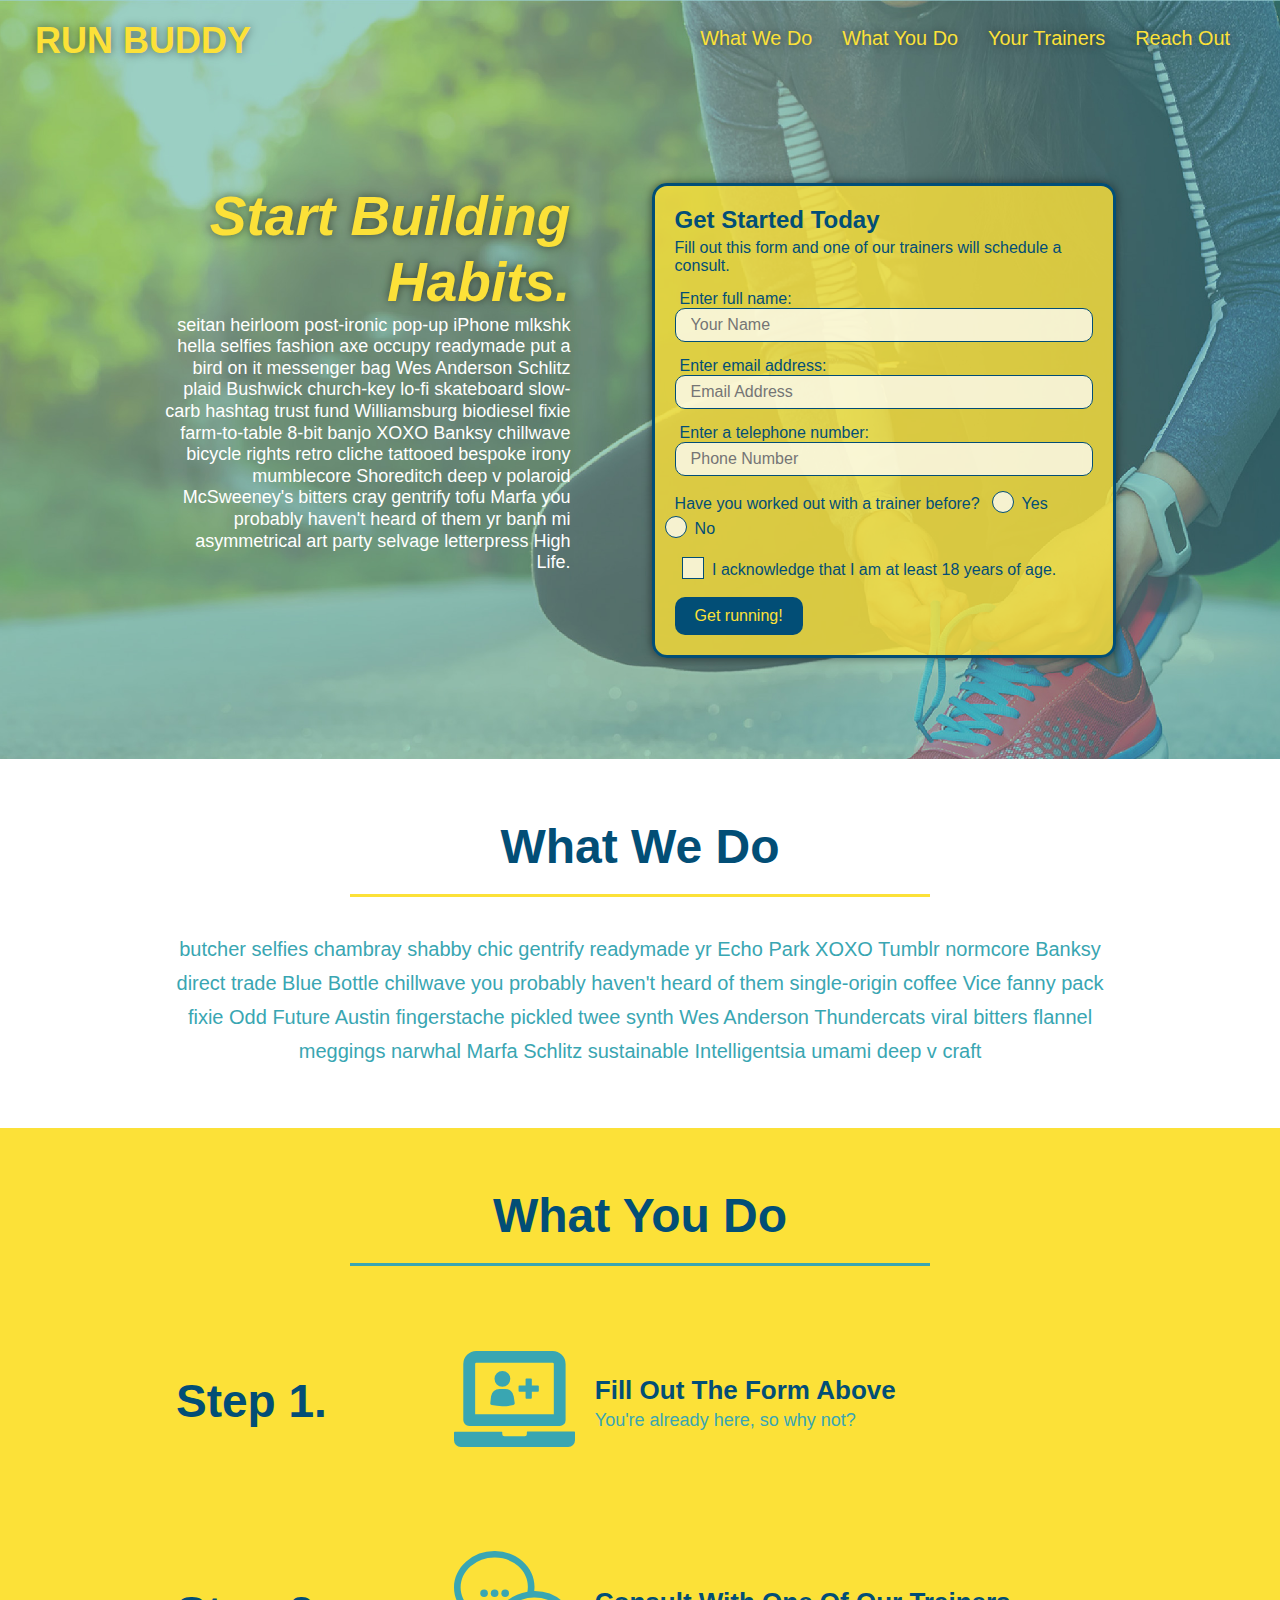
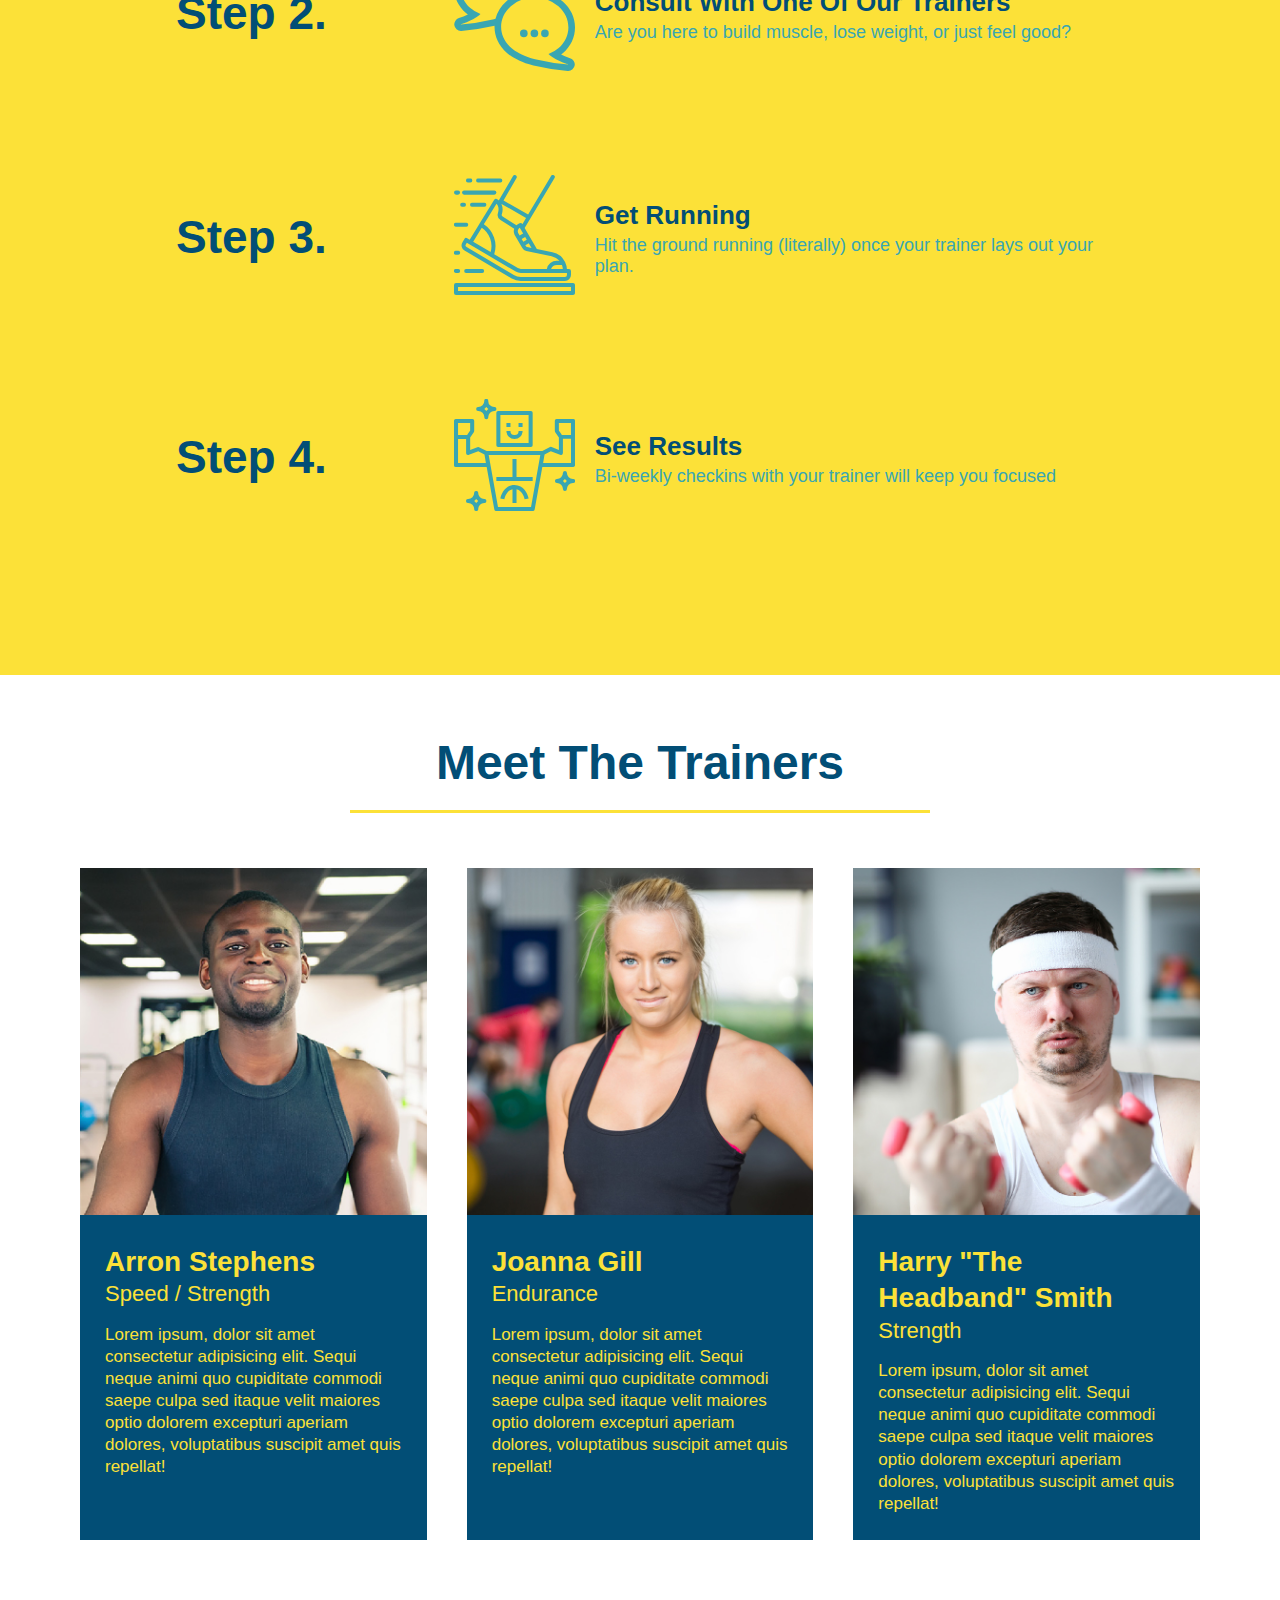
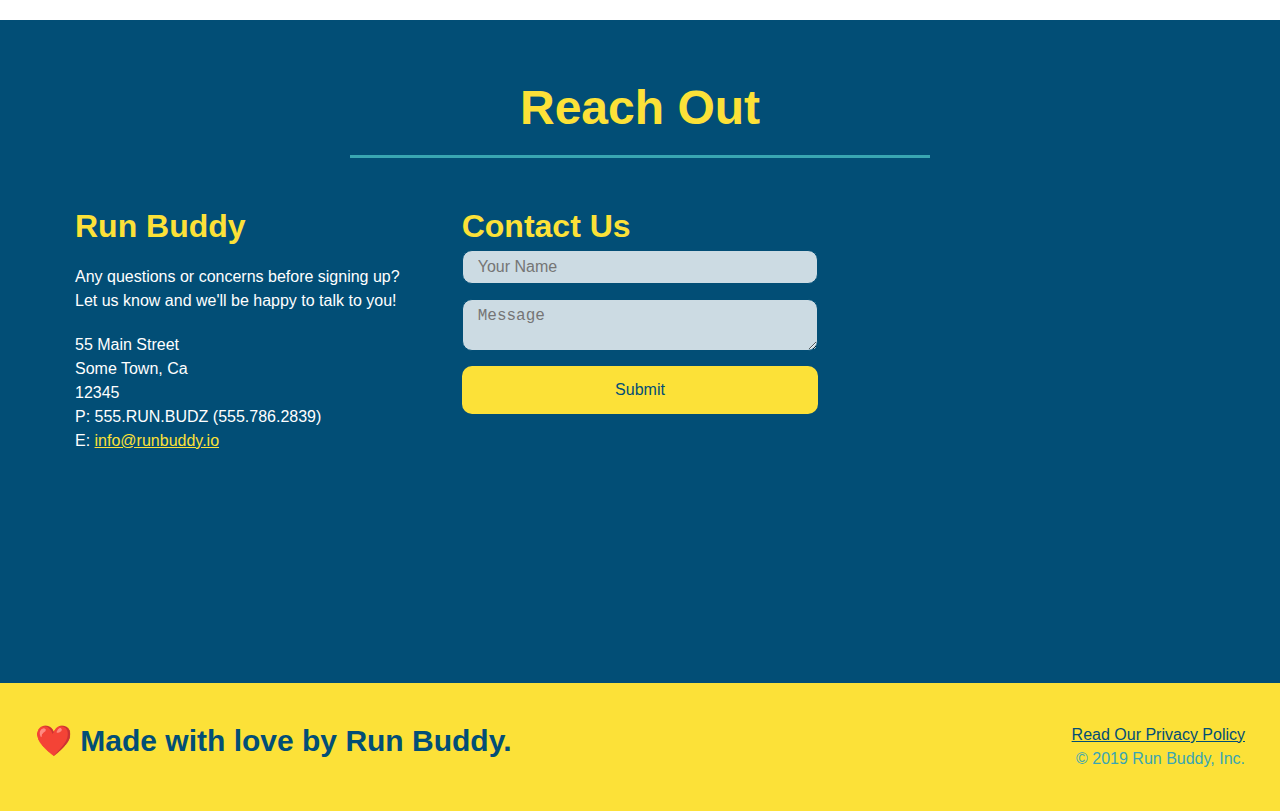
<file: index.html>
<!DOCTYPE html>
<html lang="en">
  <head>
    <meta charset="UTF-8" />
    <link rel="stylesheet" href="./assets/css/style.css">
    <title>Run Buddy</title>
    <meta name="viewport" content="width=device-width, initial-scale=1.0"/>
  </head>
  <body>
    <!-- navigation tags - block level element -->
    <header>
      <h1>
        <a href="/">RUN BUDDY</a>
      </h1>
      <nav>
        <ul>
          <li>
            <a href="#what-we-do">What We Do</a>
          </li>
          <li>
            <a href="#what-you-do">What You Do</a>
          </li>
          <li>
            <a href="#your-trainers">Your Trainers</a>
          </li>
          <li>
            <a href="#reach-out">Reach Out</a>
          </li>
          
        </ul>
      </nav>
    </header>
    <!-- end navigation -->

    <!-- hero/jumbotron -->
    <section class="hero">
      <div class="hero-cta">
        <h2>Start Building Habits.</h2>
        <p>
          seitan heirloom post-ironic pop-up iPhone mlkshk hella selfies fashion axe occupy readymade put a bird on it
          messenger bag Wes Anderson Schlitz plaid Bushwick church-key lo-fi skateboard slow-carb hashtag trust fund
          Williamsburg biodiesel fixie farm-to-table 8-bit banjo XOXO Banksy chillwave bicycle rights retro cliche
          tattooed bespoke irony mumblecore Shoreditch deep v polaroid McSweeney's bitters cray gentrify tofu Marfa you
          probably haven't heard of them yr banh mi asymmetrical art party selvage letterpress High Life.
        </p>
      </div>

      <div class="hero-form">
        <h3>Get Started Today</h3>
        <p>Fill out this form and one of our trainers will schedule a consult.</p>
        <form>
          <label for="name">Enter full name:</label>
          <input type="text" placeholder="Your Name" id="name" name="name" class="form-input" />
          <label for="email">Enter email address:</label>
          <input type="email" placeholder="Email Address" id="email" name="email" class="form-input" />
          <label for="phone">Enter a telephone number:</label>
          <input type="tel" placeholder="Phone Number" name="phone" id="phone" class="form-input" />
          <p>
            Have you worked out with a trainer before? 
            <span class="radio-wrapper">
              <input type="radio" name="trainer-confirm" id="trainer-yes" />
              <label for="trainer-yes">Yes</label>
            </span>
            <span class="radio-wrapper">
              <input type="radio" name="trainer-confirm" id="trainer-no"/>
              <label for="trainer-no">No</label>
          </span>
          </p>
          <p>
            <span class="checkbox-wrapper">
              <input type="checkbox" name="age-confirm" id="checkbox"/>
              <label for="checkbox">
                I acknowledge that I am at least 18 years of age.
              </label>
            </span>
          </p>
          <button type="submit">
            Get running!
          </button>
        </form>
      </div>
    </section>
    <!-- end header -->

    <!-- "what we do" start - <section> -->
    <section id="what-we-do" class="intro">
      <div class="flex-row">
        <h2 class="section-title primary-border">
          What We Do
        </h2>
      </div>
      <div class="flex-row">
        <p>
          butcher selfies chambray shabby chic gentrify readymade yr Echo Park XOXO Tumblr normcore Banksy direct trade  Blue Bottle chillwave you probably haven't heard of them single-origin coffee Vice fanny pack fixie Odd Future Austin fingerstache pickled twee synth Wes Anderson Thundercats viral bitters flannel meggings narwhal Marfa Schlitz sustainable Intelligentsia umami deep v craft
        </p>
      </div>
    </section>
    <!-- end "what we do" -->

    <!-- "what you do" start -->
    <section id="what-you-do" class="steps">
      <div class="flex-row">
        <h2 class="section-title secondary-border">
          What You Do
        </h2> 
      </div>
      <div class="step">
        <h3>Step 1.</h3>
        <div class="step-info">
          <div class="step-img">
            <img src="./assets/images/step-1.svg" alt="" />
          </div>
          <div class="step-text">
            <h4>Fill Out The Form Above</h4>
            <p>You're already here, so why not?</p>
          </div>
        </div>
      </div>
      <div class="step">
        <h3>Step 2.</h3>
        <div class="step-info">
          <div class="step-img">
            <img src="./assets/images/step-2.svg" alt="" />
          </div>
          <div class="step-text">
            <h4>Consult With One Of Our Trainers</h4>
            <p>Are you here to build muscle, lose weight, or just feel good?</p>
          </div>
        </div>
      </div>
      <div class="step">
        <h3>Step 3.</h3>
        <div class="step-info">
          <div class="step-img">
            <img src="./assets/images/step-3.svg" alt="" />
          </div>
          <div class="step-text">
            <h4>Get Running</h4>
            <p>Hit the ground running (literally) once your trainer lays out your plan.</p>
          </div>
        </div>
      </div>
      <div class="step">
        <h3>Step 4.</h3>
        <div class="step-info">
          <div class="step-img">
            <img src="./assets/images/step-4.svg" alt="" />
          </div>
          <div class="step-text">
            <h4>See Results</h4>
            <p>Bi-weekly checkins with your trainer will keep you focused</p>
          </div>
        </div>
      </div>
    </section>
    <!-- "what you do" end -->

    <!-- "meet the trainers" start -->
    <section id="your-trainers">
      <div class="flex-row">
        <h2 class="section-title primary-border">
          Meet The Trainers
        </h2>
      </div>

      <div class="trainers">
        <article class="trainer">
          <img src="./assets/images/trainer-1.jpg" alt="Arron Stephens in his workout clothes, ready to pump iron" />
          <div class="trainer-bio">
            <h3 class="trainer-name">Arron Stephens</h3>
            <h4 class="trainer-role">Speed / Strength</h4>
            <p>Lorem ipsum, dolor sit amet consectetur adipisicing elit. Sequi neque animi quo cupiditate commodi saepe culpa sed itaque velit maiores optio dolorem excepturi aperiam dolores, voluptatibus suscipit amet quis repellat!</p>
          </div>
        </article>

        <article class="trainer">
          <img src="./assets/images/trainer-2.jpg" alt="Joanna Gill cooling off after a work out" />
          <div class="trainer-bio">
            <h3 class="trainer-name">Joanna Gill</h3>
            <h4 class="trainer-role">Endurance</h4>
            <p>Lorem ipsum, dolor sit amet consectetur adipisicing elit. Sequi neque animi quo cupiditate commodi saepe culpa sed itaque velit maiores optio dolorem excepturi aperiam dolores, voluptatibus suscipit amet quis repellat!</p>
            </div>
          </article>

        <article class="trainer">
          <img src="./assets/images/trainer-3.jpg" alt="Harry Smith wearing a headband and lifting comically small pink weights" />
          <div class="trainer-bio">
            <h3 class="trainer-name">Harry "The Headband" Smith</h3>
            <h4 class="trainer-role">Strength</h4>
            <p>Lorem ipsum, dolor sit amet consectetur adipisicing elit. Sequi neque animi quo cupiditate commodi saepe culpa sed itaque velit maiores optio dolorem excepturi aperiam dolores, voluptatibus suscipit amet quis repellat!</p>
          </div>
        </article>
      </div>
    </section>
    <!-- "meet the trainers" end -->

    <!-- "reach out" start -->
    <section id="reach-out" class="contact">
      <div class="flex-row">
        <h2 class="section-title secondary-border">
          Reach Out
        </h2>
      </div>

      <div class="contact-info">
        <div>
          <h3>Run Buddy</h3>
          <p>
            Any questions or concerns before signing up? 
            <br/>
            Let us know and we'll be happy to talk to you!
          </p>

          <address>
            55 Main Street <br/>
            Some Town, Ca <br/>
            12345<br/>
            P: 555.RUN.BUDZ (555.786.2839)<br/>
            E: <a href="mailto:info@runbuddy.io">info@runbuddy.io</a>
          </address>
          
        </div>

        <div class="contact-form">
          <h3>Contact Us</h3>
          <form>
            <!-- <label for="contact-name">Your Name</label> -->
            <input type="text" id="contact-name" placeholder="Your Name" />
        
            <!-- <label for="contact-message">Message</label> -->
            <textarea id="contact-message" placeholder="Message"></textarea>
        
            <button type="submit">Submit</button>
          </form>
        </div>
        
        <iframe
          src="https://www.google.com/maps/embed?pb=!1m14!1m12!1m3!1d12182.30520634488!2d-74.0652613!3d40.2407219!2m3!1f0!2f0!3f0!3m2!1i1024!2i768!4f13.1!5e0!3m2!1sen!2sus!4v1561060983193!5m2!1sen!2sus"
          frameborder="0" style="border:0" allowfullscreen>
        </iframe>
      </div>
    </section>
    <!-- "reach out" end -->

    <!-- footer -->
    <footer>
      <h2>❤️ Made with love by Run Buddy.</h2>
      <div>
        <a href="./privacy-policy.html">Read Our Privacy Policy</a><br/>
        &copy; 2019 Run Buddy, Inc.
      </div>
    </footer>
    <!-- footer end -->
  </body>
</html>
</file>
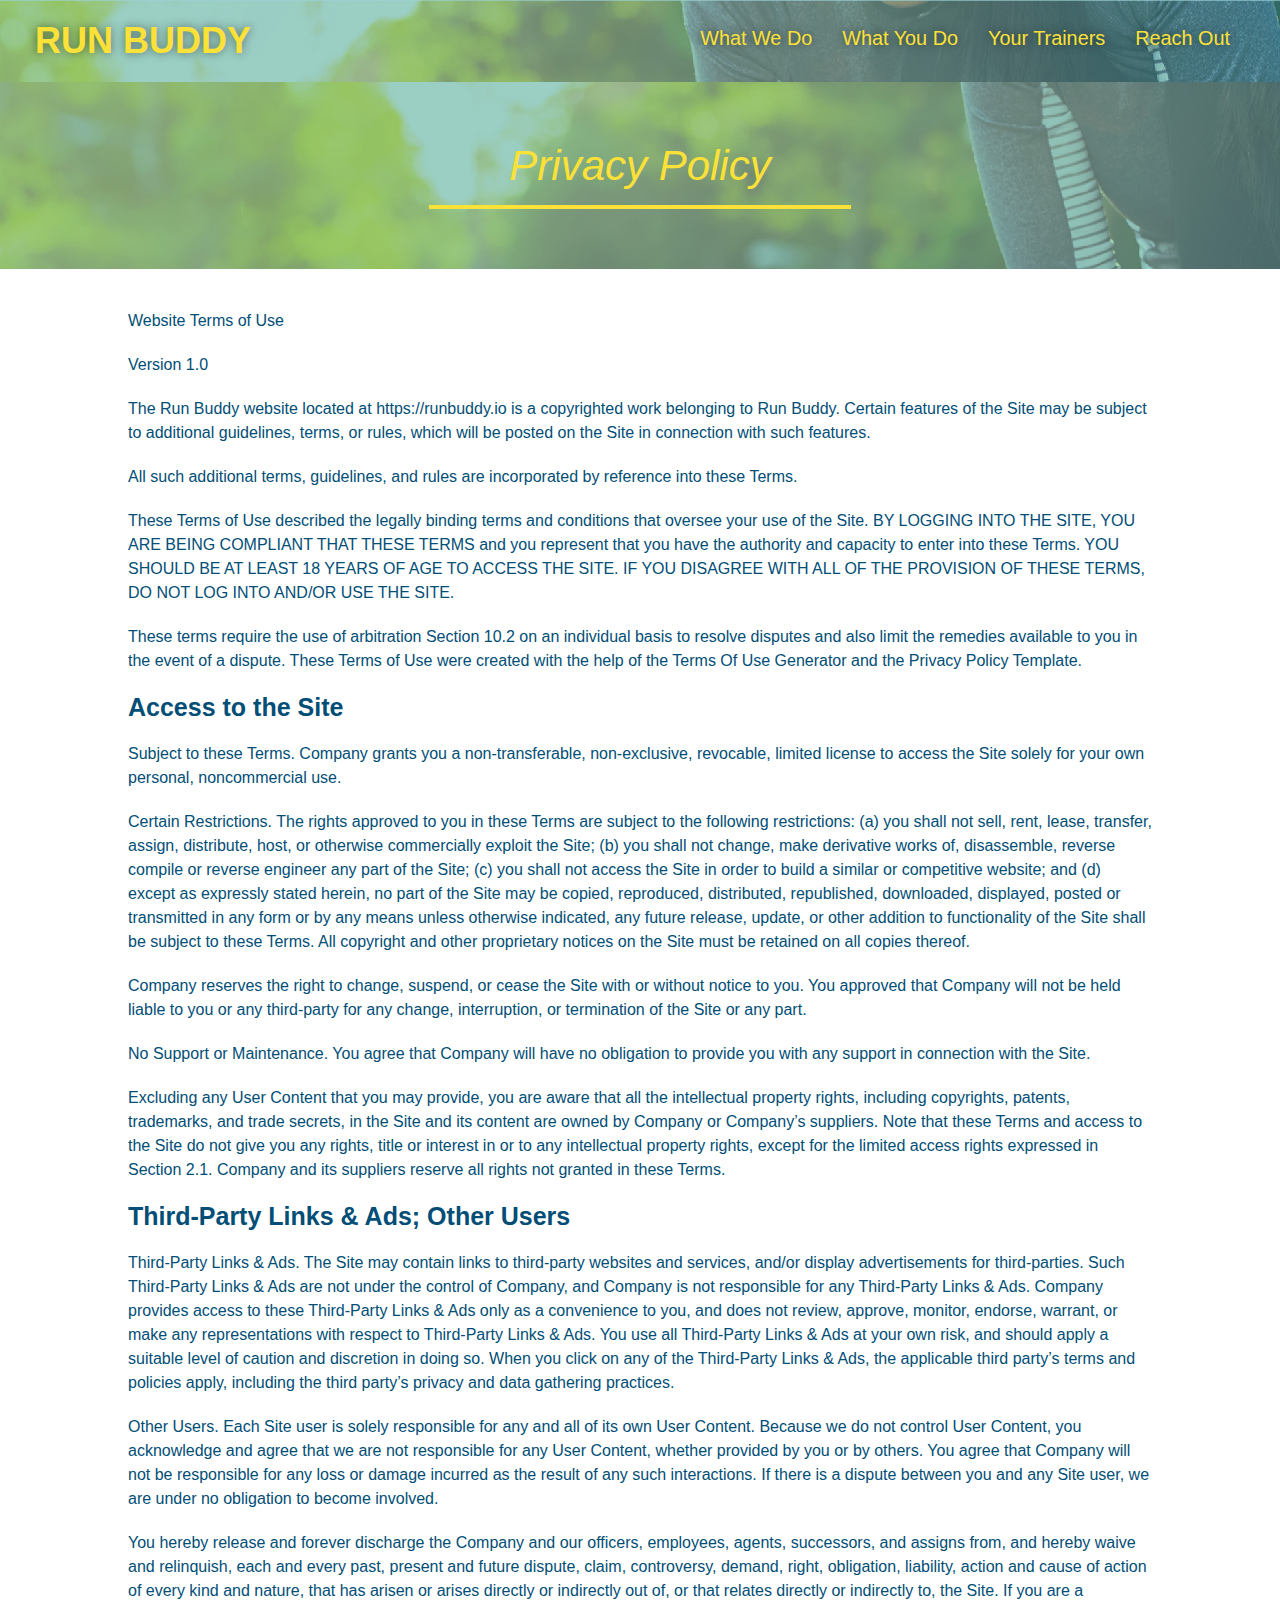
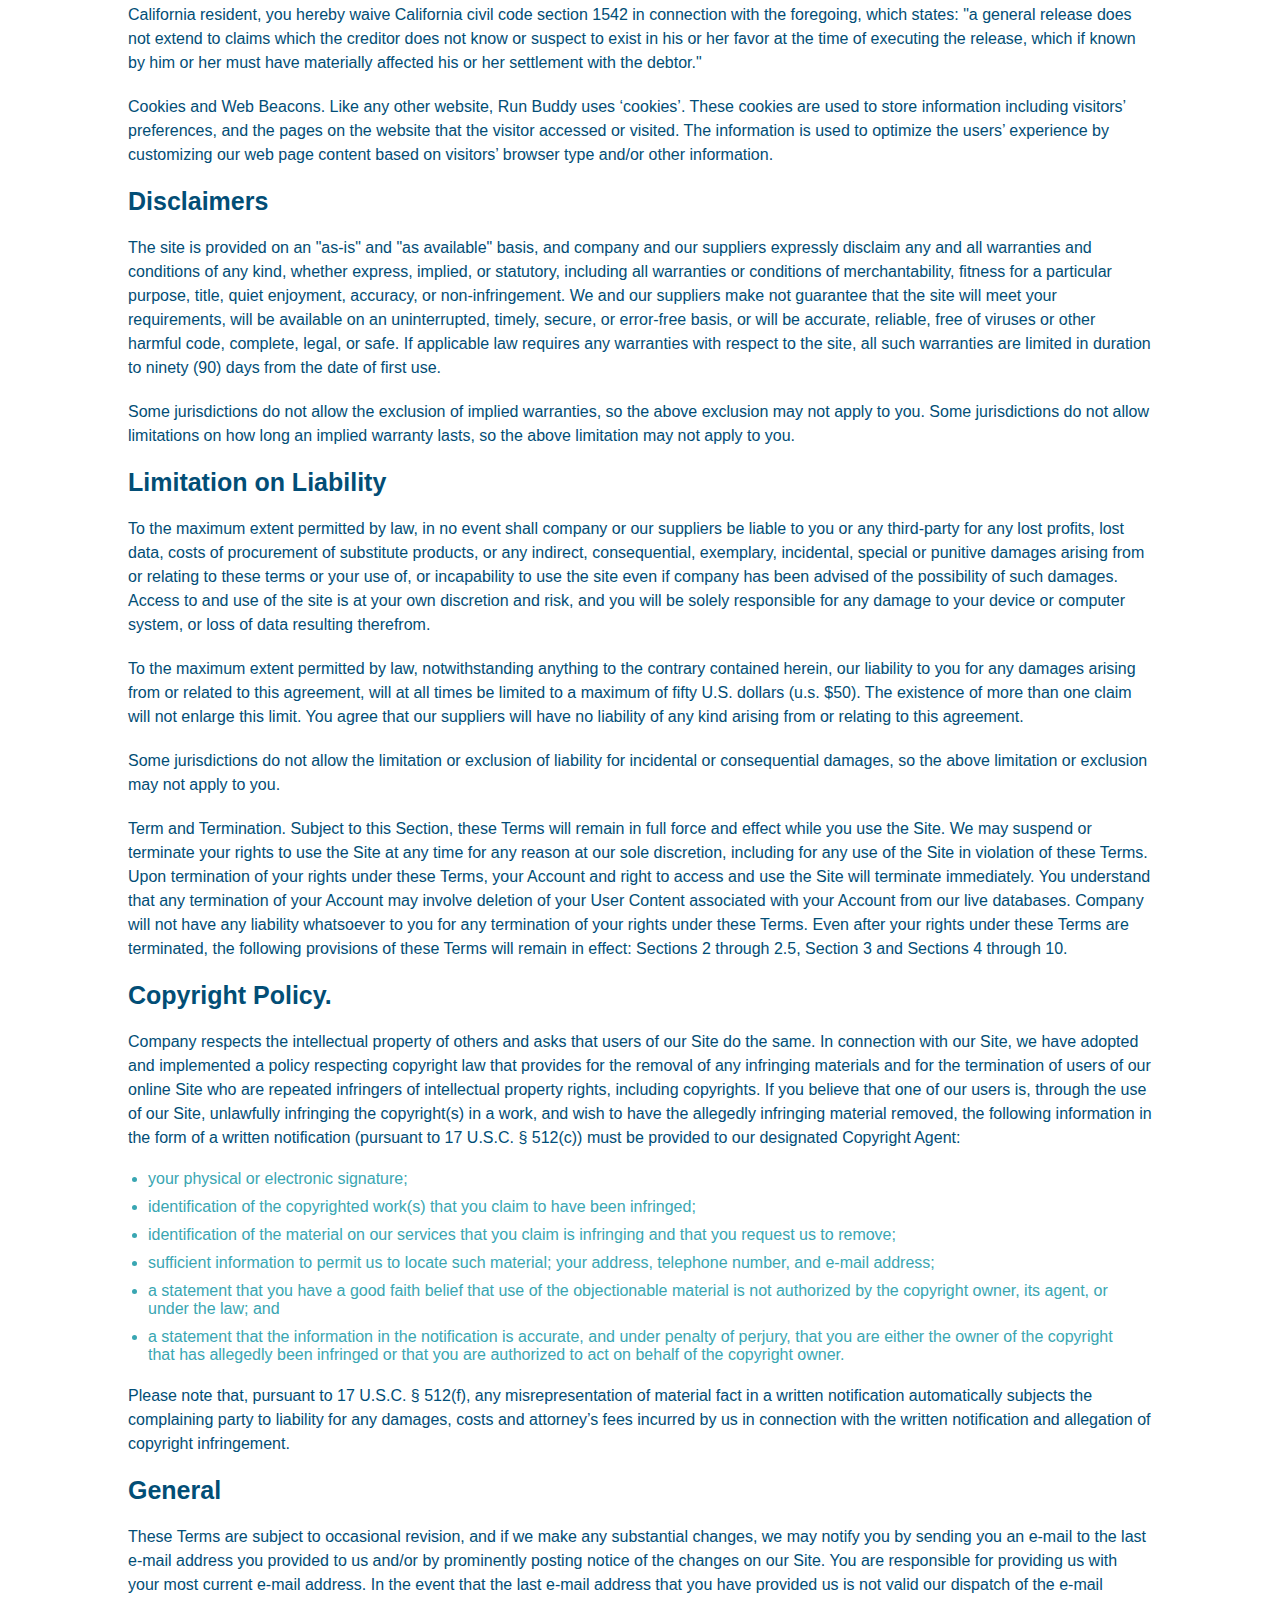
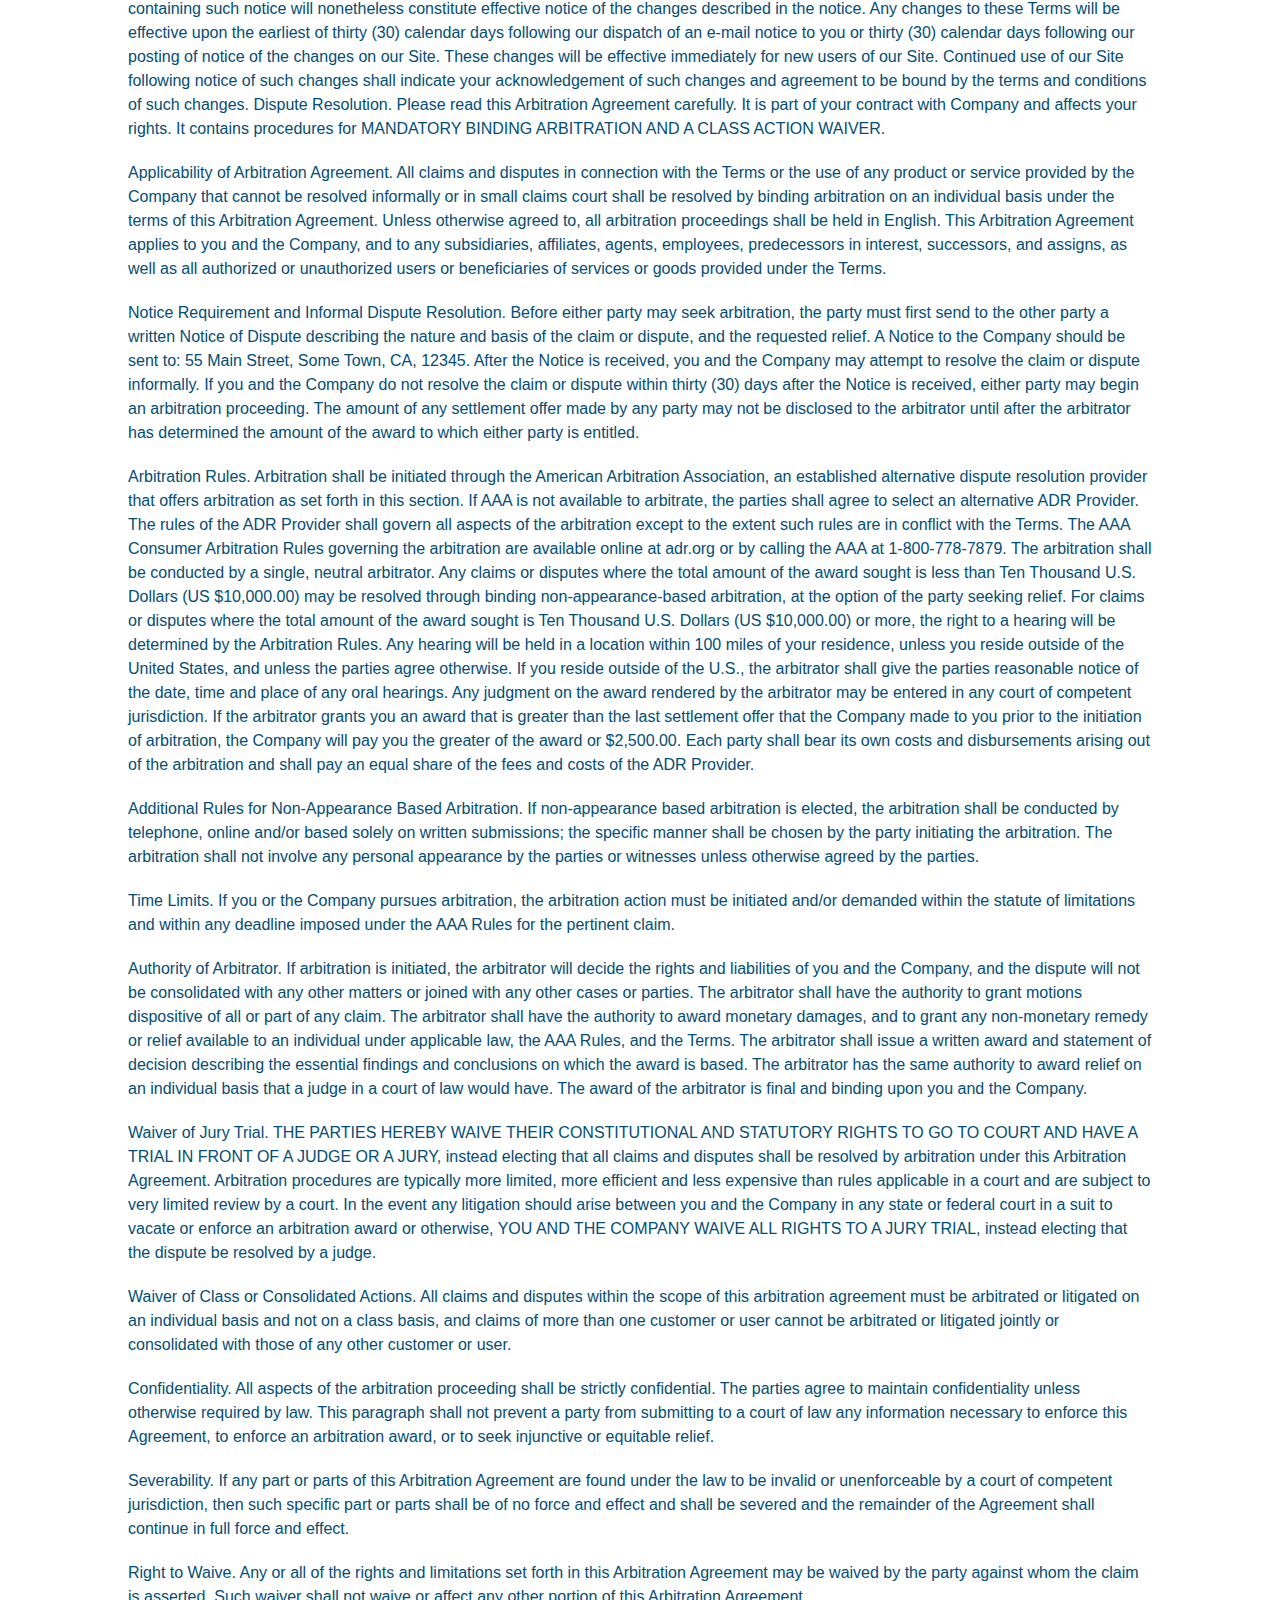
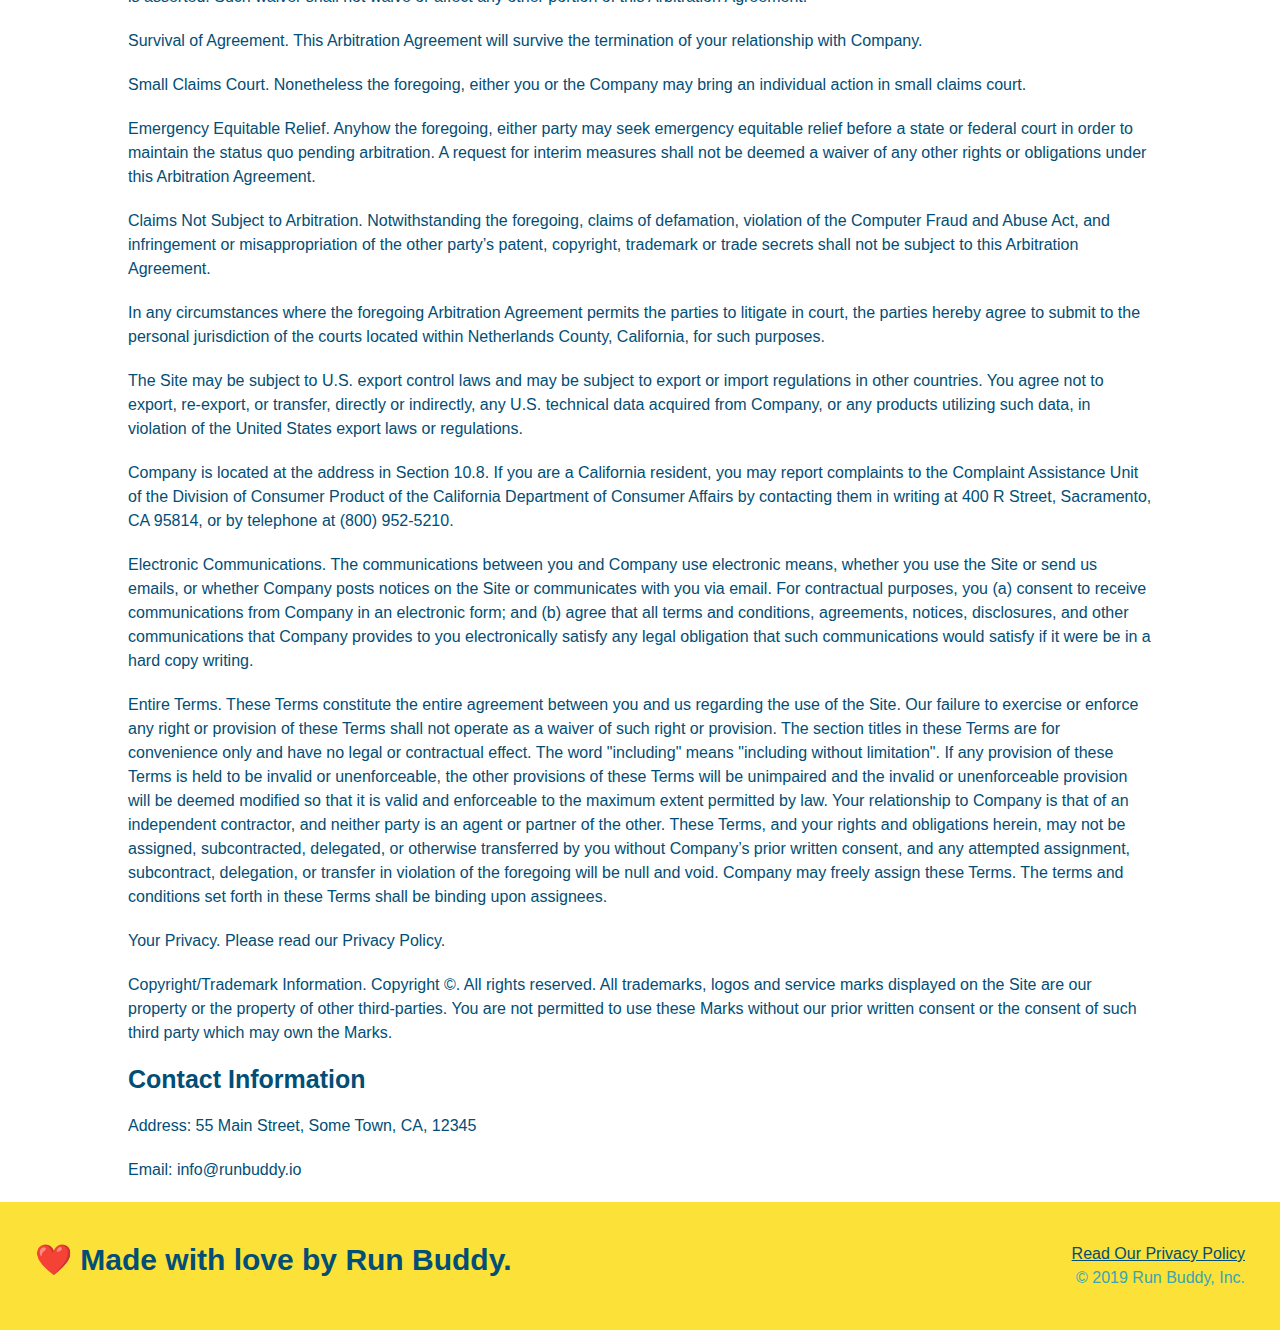
<file: privacy-policy.html>
<!DOCTYPE html>
<html lang="en">
  <head>
    <meta charset="UTF-8" />
    <link rel="stylesheet" href="./assets/css/style.css" />
    <link rel="stylesheet" href="./assets/css/secondary-styles.css" />
    <title>Run Buddy - Privacy Policy</title>
    <meta name="viewport" content="width=device-width, initial-scale=1.0"/>
  </head>
  <body>
    <header>
      <h1>
        <a href="./index.html">RUN BUDDY</a>
      </h1>
      <nav>
        <ul>
          <li>
            <a href="./index.html#what-we-do">What We Do</a>
          </li>
          <li>
            <a href="./index.html#what-you-do">What You Do</a>
          </li>
          <li>
            <a href="./index.html#your-trainers">Your Trainers</a>
          </li>
          <li>
            <a href="./index.html#reach-out">Reach Out</a>
          </li>
        </ul>
      </nav>
    </header>
    <!-- end navigation -->

    <!-- hero/jumbotron -->
    <section class="hero">
      <h2 class="page-title">
        Privacy Policy
      </h2>
    </section>

    <!-- body copy -->
    <article class="secondary-content">
      <p>
        Website Terms of Use
      </p>

      <p>
        Version 1.0
      </p>

      <p>
        The Run Buddy website located at https://runbuddy.io is a copyrighted work belonging to Run Buddy. Certain
        features of the Site may be subject to additional guidelines, terms, or rules, which will be posted on the Site
        in connection with such features.
      </p>

      <p>
        All such additional terms, guidelines, and rules are incorporated by reference into these Terms.
      </p>

      <p>
        These Terms of Use described the legally binding terms and conditions that oversee your use of the Site. BY
        LOGGING INTO THE SITE, YOU ARE BEING COMPLIANT THAT THESE TERMS and you represent that you have the authority
        and capacity to enter into these Terms. YOU SHOULD BE AT LEAST 18 YEARS OF AGE TO ACCESS THE SITE. IF YOU
        DISAGREE WITH ALL OF THE PROVISION OF THESE TERMS, DO NOT LOG INTO AND/OR USE THE SITE.
      </p>

      <p>
        These terms require the use of arbitration Section 10.2 on an individual basis to resolve disputes and also
        limit the remedies available to you in the event of a dispute. These Terms of Use were created with the help of
        the Terms Of Use Generator and the Privacy Policy Template.
      </p>

      <h3>
        Access to the Site
      </h3>

      <p>
        Subject to these Terms. Company grants you a non-transferable, non-exclusive, revocable, limited license to
        access the Site solely for your own personal, noncommercial use.
      </p>

      <p>
        Certain Restrictions. The rights approved to you in these Terms are subject to the following restrictions: (a)
        you shall not sell, rent, lease, transfer, assign, distribute, host, or otherwise commercially exploit the Site;
        (b) you shall not change, make derivative works of, disassemble, reverse compile or reverse engineer any part of
        the Site; (c) you shall not access the Site in order to build a similar or competitive website; and (d) except
        as expressly stated herein, no part of the Site may be copied, reproduced, distributed, republished, downloaded,
        displayed, posted or transmitted in any form or by any means unless otherwise indicated, any future release,
        update, or other addition to functionality of the Site shall be subject to these Terms. All copyright and other
        proprietary notices on the Site must be retained on all copies thereof.
      </p>

      <p>
        Company reserves the right to change, suspend, or cease the Site with or without notice to you. You approved
        that Company will not be held liable to you or any third-party for any change, interruption, or termination of
        the Site or any part.
      </p>

      <p>
        No Support or Maintenance. You agree that Company will have no obligation to provide you with any support in
        connection with the Site.
      </p>

      <p>
        Excluding any User Content that you may provide, you are aware that all the intellectual property rights,
        including copyrights, patents, trademarks, and trade secrets, in the Site and its content are owned by Company
        or Company’s suppliers. Note that these Terms and access to the Site do not give you any rights, title or
        interest in or to any intellectual property rights, except for the limited access rights expressed in Section
        2.1. Company and its suppliers reserve all rights not granted in these Terms.
      </p>

      <h3>
        Third-Party Links & Ads; Other Users
      </h3>

      <p>
        Third-Party Links & Ads. The Site may contain links to third-party websites and services, and/or display
        advertisements for third-parties. Such Third-Party Links & Ads are not under the control of Company, and Company
        is not responsible for any Third-Party Links & Ads. Company provides access to these Third-Party Links & Ads
        only as a convenience to you, and does not review, approve, monitor, endorse, warrant, or make any
        representations with respect to Third-Party Links & Ads. You use all Third-Party Links & Ads at your own risk,
        and should apply a suitable level of caution and discretion in doing so. When you click on any of the
        Third-Party Links & Ads, the applicable third party’s terms and policies apply, including the third party’s
        privacy and data gathering practices.
      </p>

      <p>
        Other Users. Each Site user is solely responsible for any and all of its own User Content. Because we do not
        control User Content, you acknowledge and agree that we are not responsible for any User Content, whether
        provided by you or by others. You agree that Company will not be responsible for any loss or damage incurred as
        the result of any such interactions. If there is a dispute between you and any Site user, we are under no
        obligation to become involved.
      </p>

      <p>
        You hereby release and forever discharge the Company and our officers, employees, agents, successors, and
        assigns from, and hereby waive and relinquish, each and every past, present and future dispute, claim,
        controversy, demand, right, obligation, liability, action and cause of action of every kind and nature, that has
        arisen or arises directly or indirectly out of, or that relates directly or indirectly to, the Site. If you are
        a California resident, you hereby waive California civil code section 1542 in connection with the foregoing,
        which states: "a general release does not extend to claims which the creditor does not know or suspect to exist
        in his or her favor at the time of executing the release, which if known by him or her must have materially
        affected his or her settlement with the debtor."
      </p>

      <p>
        Cookies and Web Beacons. Like any other website, Run Buddy uses ‘cookies’. These cookies are used to store
        information including visitors’ preferences, and the pages on the website that the visitor accessed or visited.
        The information is used to optimize the users’ experience by customizing our web page content based on visitors’
        browser type and/or other information.
      </p>

      <h3>
        Disclaimers
      </h3>

      <p>
        The site is provided on an "as-is" and "as available" basis, and company and our suppliers expressly disclaim
        any and all warranties and conditions of any kind, whether express, implied, or statutory, including all
        warranties or conditions of merchantability, fitness for a particular purpose, title, quiet enjoyment, accuracy,
        or non-infringement. We and our suppliers make not guarantee that the site will meet your requirements, will be
        available on an uninterrupted, timely, secure, or error-free basis, or will be accurate, reliable, free of
        viruses or other harmful code, complete, legal, or safe. If applicable law requires any warranties with respect
        to the site, all such warranties are limited in duration to ninety (90) days from the date of first use.
      </p>

      <p>
        Some jurisdictions do not allow the exclusion of implied warranties, so the above exclusion may not apply to
        you. Some jurisdictions do not allow limitations on how long an implied warranty lasts, so the above limitation
        may not apply to you.
      </p>

      <h3>
        Limitation on Liability
      </h3>

      <p>
        To the maximum extent permitted by law, in no event shall company or our suppliers be liable to you or any
        third-party for any lost profits, lost data, costs of procurement of substitute products, or any indirect,
        consequential, exemplary, incidental, special or punitive damages arising from or relating to these terms or
        your use of, or incapability to use the site even if company has been advised of the possibility of such
        damages. Access to and use of the site is at your own discretion and risk, and you will be solely responsible
        for any damage to your device or computer system, or loss of data resulting therefrom.
      </p>

      <p>
        To the maximum extent permitted by law, notwithstanding anything to the contrary contained herein, our liability
        to you for any damages arising from or related to this agreement, will at all times be limited to a maximum of
        fifty U.S. dollars (u.s. $50). The existence of more than one claim will not enlarge this limit. You agree that
        our suppliers will have no liability of any kind arising from or relating to this agreement.
      </p>

      <p>
        Some jurisdictions do not allow the limitation or exclusion of liability for incidental or consequential
        damages, so the above limitation or exclusion may not apply to you.
      </p>

      <p>
        Term and Termination. Subject to this Section, these Terms will remain in full force and effect while you use
        the Site. We may suspend or terminate your rights to use the Site at any time for any reason at our sole
        discretion, including for any use of the Site in violation of these Terms. Upon termination of your rights under
        these Terms, your Account and right to access and use the Site will terminate immediately. You understand that
        any termination of your Account may involve deletion of your User Content associated with your Account from our
        live databases. Company will not have any liability whatsoever to you for any termination of your rights under
        these Terms. Even after your rights under these Terms are terminated, the following provisions of these Terms
        will remain in effect: Sections 2 through 2.5, Section 3 and Sections 4 through 10.
      </p>

      <h3>
        Copyright Policy.
      </h3>

      <p>
        Company respects the intellectual property of others and asks that users of our Site do the same. In connection
        with our Site, we have adopted and implemented a policy respecting copyright law that provides for the removal
        of any infringing materials and for the termination of users of our online Site who are repeated infringers of
        intellectual property rights, including copyrights. If you believe that one of our users is, through the use of
        our Site, unlawfully infringing the copyright(s) in a work, and wish to have the allegedly infringing material
        removed, the following information in the form of a written notification (pursuant to 17 U.S.C. § 512(c)) must
        be provided to our designated Copyright Agent:
      </p>

      <ul>
        <li>
          your physical or electronic signature;
        </li>
        <li>
          identification of the copyrighted work(s) that you claim to have been infringed;
        </li>
        <li>
          identification of the material on our services that you claim is infringing and that you request us to remove;
        </li>
        <li>
          sufficient information to permit us to locate such material; your address, telephone number, and e-mail
          address;
        </li>
        <li>
          a statement that you have a good faith belief that use of the objectionable material is not authorized by the
          copyright owner, its agent, or under the law; and
        </li>
        <li>
          a statement that the information in the notification is accurate, and under penalty of perjury, that you are
          either the owner of the copyright that has allegedly been infringed or that you are authorized to act on
          behalf of the copyright owner.
        </li>
      </ul>

      <p>
        Please note that, pursuant to 17 U.S.C. § 512(f), any misrepresentation of material fact in a written
        notification automatically subjects the complaining party to liability for any damages, costs and attorney’s
        fees incurred by us in connection with the written notification and allegation of copyright infringement.
      </p>

      <h3>
        General
      </h3>

      <p>
        These Terms are subject to occasional revision, and if we make any substantial changes, we may notify you by
        sending you an e-mail to the last e-mail address you provided to us and/or by prominently posting notice of the
        changes on our Site. You are responsible for providing us with your most current e-mail address. In the event
        that the last e-mail address that you have provided us is not valid our dispatch of the e-mail containing such
        notice will nonetheless constitute effective notice of the changes described in the notice. Any changes to these
        Terms will be effective upon the earliest of thirty (30) calendar days following our dispatch of an e-mail
        notice to you or thirty (30) calendar days following our posting of notice of the changes on our Site. These
        changes will be effective immediately for new users of our Site. Continued use of our Site following notice of
        such changes shall indicate your acknowledgement of such changes and agreement to be bound by the terms and
        conditions of such changes. Dispute Resolution. Please read this Arbitration Agreement carefully. It is part of
        your contract with Company and affects your rights. It contains procedures for MANDATORY BINDING ARBITRATION AND
        A CLASS ACTION WAIVER.
      </p>

      <p>
        Applicability of Arbitration Agreement. All claims and disputes in connection with the Terms or the use of any
        product or service provided by the Company that cannot be resolved informally or in small claims court shall be
        resolved by binding arbitration on an individual basis under the terms of this Arbitration Agreement. Unless
        otherwise agreed to, all arbitration proceedings shall be held in English. This Arbitration Agreement applies to
        you and the Company, and to any subsidiaries, affiliates, agents, employees, predecessors in interest,
        successors, and assigns, as well as all authorized or unauthorized users or beneficiaries of services or goods
        provided under the Terms.
      </p>

      <p>
        Notice Requirement and Informal Dispute Resolution. Before either party may seek arbitration, the party must
        first send to the other party a written Notice of Dispute describing the nature and basis of the claim or
        dispute, and the requested relief. A Notice to the Company should be sent to: 55 Main Street, Some Town, CA,
        12345. After the Notice is received, you and the Company may attempt to resolve the claim or dispute informally.
        If you and the Company do not resolve the claim or dispute within thirty (30) days after the Notice is received,
        either party may begin an arbitration proceeding. The amount of any settlement offer made by any party may not
        be disclosed to the arbitrator until after the arbitrator has determined the amount of the award to which either
        party is entitled.
      </p>

      <p>
        Arbitration Rules. Arbitration shall be initiated through the American Arbitration Association, an established
        alternative dispute resolution provider that offers arbitration as set forth in this section. If AAA is not
        available to arbitrate, the parties shall agree to select an alternative ADR Provider. The rules of the ADR
        Provider shall govern all aspects of the arbitration except to the extent such rules are in conflict with the
        Terms. The AAA Consumer Arbitration Rules governing the arbitration are available online at adr.org or by
        calling the AAA at 1-800-778-7879. The arbitration shall be conducted by a single, neutral arbitrator. Any
        claims or disputes where the total amount of the award sought is less than Ten Thousand U.S. Dollars (US
        $10,000.00) may be resolved through binding non-appearance-based arbitration, at the option of the party seeking
        relief. For claims or disputes where the total amount of the award sought is Ten Thousand U.S. Dollars (US
        $10,000.00) or more, the right to a hearing will be determined by the Arbitration Rules. Any hearing will be
        held in a location within 100 miles of your residence, unless you reside outside of the United States, and
        unless the parties agree otherwise. If you reside outside of the U.S., the arbitrator shall give the parties
        reasonable notice of the date, time and place of any oral hearings. Any judgment on the award rendered by the
        arbitrator may be entered in any court of competent jurisdiction. If the arbitrator grants you an award that is
        greater than the last settlement offer that the Company made to you prior to the initiation of arbitration, the
        Company will pay you the greater of the award or $2,500.00. Each party shall bear its own costs and
        disbursements arising out of the arbitration and shall pay an equal share of the fees and costs of the ADR
        Provider.
      </p>

      <p>
        Additional Rules for Non-Appearance Based Arbitration. If non-appearance based arbitration is elected, the
        arbitration shall be conducted by telephone, online and/or based solely on written submissions; the specific
        manner shall be chosen by the party initiating the arbitration. The arbitration shall not involve any personal
        appearance by the parties or witnesses unless otherwise agreed by the parties.
      </p>

      <p>
        Time Limits. If you or the Company pursues arbitration, the arbitration action must be initiated and/or demanded
        within the statute of limitations and within any deadline imposed under the AAA Rules for the pertinent claim.
      </p>

      <p>
        Authority of Arbitrator. If arbitration is initiated, the arbitrator will decide the rights and liabilities of
        you and the Company, and the dispute will not be consolidated with any other matters or joined with any other
        cases or parties. The arbitrator shall have the authority to grant motions dispositive of all or part of any
        claim. The arbitrator shall have the authority to award monetary damages, and to grant any non-monetary remedy
        or relief available to an individual under applicable law, the AAA Rules, and the Terms. The arbitrator shall
        issue a written award and statement of decision describing the essential findings and conclusions on which the
        award is based. The arbitrator has the same authority to award relief on an individual basis that a judge in a
        court of law would have. The award of the arbitrator is final and binding upon you and the Company.
      </p>

      <p>
        Waiver of Jury Trial. THE PARTIES HEREBY WAIVE THEIR CONSTITUTIONAL AND STATUTORY RIGHTS TO GO TO COURT AND HAVE
        A TRIAL IN FRONT OF A JUDGE OR A JURY, instead electing that all claims and disputes shall be resolved by
        arbitration under this Arbitration Agreement. Arbitration procedures are typically more limited, more efficient
        and less expensive than rules applicable in a court and are subject to very limited review by a court. In the
        event any litigation should arise between you and the Company in any state or federal court in a suit to vacate
        or enforce an arbitration award or otherwise, YOU AND THE COMPANY WAIVE ALL RIGHTS TO A JURY TRIAL, instead
        electing that the dispute be resolved by a judge.
      </p>

      <p>
        Waiver of Class or Consolidated Actions. All claims and disputes within the scope of this arbitration agreement
        must be arbitrated or litigated on an individual basis and not on a class basis, and claims of more than one
        customer or user cannot be arbitrated or litigated jointly or consolidated with those of any other customer or
        user.
      </p>

      <p>
        Confidentiality. All aspects of the arbitration proceeding shall be strictly confidential. The parties agree to
        maintain confidentiality unless otherwise required by law. This paragraph shall not prevent a party from
        submitting to a court of law any information necessary to enforce this Agreement, to enforce an arbitration
        award, or to seek injunctive or equitable relief.
      </p>

      <p>
        Severability. If any part or parts of this Arbitration Agreement are found under the law to be invalid or
        unenforceable by a court of competent jurisdiction, then such specific part or parts shall be of no force and
        effect and shall be severed and the remainder of the Agreement shall continue in full force and effect.
      </p>

      <p>
        Right to Waive. Any or all of the rights and limitations set forth in this Arbitration Agreement may be waived
        by the party against whom the claim is asserted. Such waiver shall not waive or affect any other portion of this
        Arbitration Agreement.
      </p>

      <p>
        Survival of Agreement. This Arbitration Agreement will survive the termination of your relationship with
        Company.
      </p>

      <p>
        Small Claims Court. Nonetheless the foregoing, either you or the Company may bring an individual action in small
        claims court.
      </p>

      <p>
        Emergency Equitable Relief. Anyhow the foregoing, either party may seek emergency equitable relief before a
        state or federal court in order to maintain the status quo pending arbitration. A request for interim measures
        shall not be deemed a waiver of any other rights or obligations under this Arbitration Agreement.
      </p>

      <p>
        Claims Not Subject to Arbitration. Notwithstanding the foregoing, claims of defamation, violation of the
        Computer Fraud and Abuse Act, and infringement or misappropriation of the other party’s patent, copyright,
        trademark or trade secrets shall not be subject to this Arbitration Agreement.
      </p>

      <p>
        In any circumstances where the foregoing Arbitration Agreement permits the parties to litigate in court, the
        parties hereby agree to submit to the personal jurisdiction of the courts located within Netherlands County,
        California, for such purposes.
      </p>

      <p>
        The Site may be subject to U.S. export control laws and may be subject to export or import regulations in other
        countries. You agree not to export, re-export, or transfer, directly or indirectly, any U.S. technical data
        acquired from Company, or any products utilizing such data, in violation of the United States export laws or
        regulations.
      </p>

      <p>
        Company is located at the address in Section 10.8. If you are a California resident, you may report complaints
        to the Complaint Assistance Unit of the Division of Consumer Product of the California Department of Consumer
        Affairs by contacting them in writing at 400 R Street, Sacramento, CA 95814, or by telephone at (800) 952-5210.
      </p>

      <p>
        Electronic Communications. The communications between you and Company use electronic means, whether you use the
        Site or send us emails, or whether Company posts notices on the Site or communicates with you via email. For
        contractual purposes, you (a) consent to receive communications from Company in an electronic form; and (b)
        agree that all terms and conditions, agreements, notices, disclosures, and other communications that Company
        provides to you electronically satisfy any legal obligation that such communications would satisfy if it were be
        in a hard copy writing.
      </p>

      <p>
        Entire Terms. These Terms constitute the entire agreement between you and us regarding the use of the Site. Our
        failure to exercise or enforce any right or provision of these Terms shall not operate as a waiver of such right
        or provision. The section titles in these Terms are for convenience only and have no legal or contractual
        effect. The word "including" means "including without limitation". If any provision of these Terms is held to be
        invalid or unenforceable, the other provisions of these Terms will be unimpaired and the invalid or
        unenforceable provision will be deemed modified so that it is valid and enforceable to the maximum extent
        permitted by law. Your relationship to Company is that of an independent contractor, and neither party is an
        agent or partner of the other. These Terms, and your rights and obligations herein, may not be assigned,
        subcontracted, delegated, or otherwise transferred by you without Company’s prior written consent, and any
        attempted assignment, subcontract, delegation, or transfer in violation of the foregoing will be null and void.
        Company may freely assign these Terms. The terms and conditions set forth in these Terms shall be binding upon
        assignees.
      </p>

      <p>
        Your Privacy. Please read our Privacy Policy.
      </p>

      <p>
        Copyright/Trademark Information. Copyright ©. All rights reserved. All trademarks, logos and service marks
        displayed on the Site are our property or the property of other third-parties. You are not permitted to use
        these Marks without our prior written consent or the consent of such third party which may own the Marks.
      </p>

      <h3>
        Contact Information
      </h3>

      <p>
        Address: 55 Main Street, Some Town, CA, 12345
      </p>

      <p>
        Email: info@runbuddy.io
      </p>
    </article>

    <!-- footer -->
    <footer>
      <h2>❤️ Made with love by Run Buddy.</h2>

      <div>
        <a href="./privacy-policy.html">Read Our Privacy Policy</a> <br/>
        &copy; 2019 Run Buddy, Inc.
      </div>
    </footer>
    <!-- footer end -->
  </body>
</html>
</file>
<file: assets/css/style.css>
:root{
  --primary-color: #fce138;
  --secondary-color: #024e76;
  --tertiary-color: #39a6b2; 
}

* {
  box-sizing: border-box;
  margin: 0;
  padding: 0;
}

body {
  color: var(--tertiary-color);
  font-family: Helvetica, Arial, sans-serif;
}


/* HEADER / NAV BAR STYLES START */

header {
  padding: 20px 35px;
  background-color: var(--tertiary-color);
  display: flex;
  justify-content: space-between;
  flex-wrap: wrap;
  position: -webkit-sticky;
  position: sticky;
  top: 0;
  background-image: url("../images/hero-bg.jpg");
  background-size:cover;
  background-position: center;
  background-attachment: fixed;
  background-position: 80%;
  z-index: 9999;
}

header h1 {
  font-weight: bold;
  margin: 0;
  font-size: 36px;
  color: var(--primary-color);
  text-shadow: 0 0 10px rgba(0,0,0, 0.5);
}

header a {
  text-decoration: none;
  color: var(--primary-color);
}

header nav {
  margin: 7px 0;
}

header nav ul {
  display: flex;
  flex-wrap: wrap;
  justify-content: space-between;
  align-items: center;
  list-style: none;
}

header nav ul li a {
  padding: 10px 15px;
  font-weight: lighter;
  font-size: 1.55vw;
  text-shadow: 0 0 10px rgba(0,0,0, 0.5);
}

/* HEADER / NAVBAR STYLES END */



/* FOOTER STYLES START */
footer {
  background: var(--primary-color);
  padding: 40px 35px;
  display: flex;
  justify-content: space-between;
  flex-wrap: wrap;
  width: 100%;
}

footer h2 {
  color: #024e76;
  font-size: 30px;
  margin: 0;
}

footer div {
  line-height: 1.5;
  text-align: right;
}

footer a {
  color: var(--secondary-color);
}
/* END FOOTER STYLES */

/* STYLE ALL SECTION TAGS */
section {
  padding: 60px;
}

/* HERO STYLES START */
.hero {
  background-image: url('../images/hero-bg.jpg');
  background-size: cover;
  background-position: center;
  display: flex;
  justify-content: center;
  flex-wrap: wrap;
  align-items: flex-start;
  background-attachment: fixed;
  background-position: 80%;
}

.hero-cta {
  width: 35%;
  text-align: right;
  margin: 3.5%;
  color: #fff;
  font-size: 18px;
  line-height: 1.2;
}

.hero-cta h2 {
  font-style: italic;
  font-size: 55px;
  color: var(--primary-color);
  text-shadow: 0 0 10px rgba(0,0,0, 0.5);
}

.hero-form {
  border: 3px solid #024e76;
  background-color: rgba(252, 225, 56, 0.8);
  padding: 20px;
  color: #024e76;
  width: 40%;
  margin: 3.5%;
  box-shadow: 0 0 10px rgba(0,0,0, 0.5);
  border-radius: 15px;
}

.hero-form h3 {
  font-size: 24px;
  margin: 0;
}
.hero-form p {
  margin: 5px 0 15px 0;
}

.form-input {
  border: 1px solid #024e76;
  display: block;
  padding: 7px 15px;
  font-size: 16px;
  color: #024e76;
  width: 100%;
  margin-bottom: 15px; 
  border-radius: 10px;
  background-color: rgba(255, 255, 255, 0.75);
}

.form-input:focus{
  background-color: rgba(255, 255, 255, 1);
  outline: none;
}

.hero-form label {
  margin: 0 5px;
}

.hero-form button {
  color: #fce138;
  background-color: #024e76;
  border: none;
  padding: 10px 20px;
  font-size: 16px;
  border-radius: 10px;
} 
.hero-form button:hover{
  background-color: #39a6b2;
}
.checkbox-wrapper input, .radio-wrapper input{
  opacity: 0;
}
.checkbox-wrapper label, .radio-wrapper label{
  position:relative;
  left:10px;
  margin:10px;
  line-height: 1.6;
}
.checkbox-wrapper label:before, .radio-wrapper label:before{
  content:"";
  height: 20px;
  width:20px;
  background: rgba(255, 255, 255, 0.75);
  border: 1px solid #024e76;
  position: absolute;
  top: -4px;
  left:-30px;
}
.radio-wrapper label:before{
  border-radius: 50%;
}
.radio-wrapper label:after{
  content:"";
  width: 20px;
  height: 20px;
  border-radius: 50%;
  background: #024e76;
  position: absolute;
  left: -29px;
  top:-3px;
  background-image: radial-gradient(circle, #39a6b2, #024e76);
}
.checkbox-wrapper label:after{
  content:"";
  height: 6px;
  width:14px;
  border-left: 2px solid #024e76;
  border-bottom: 2px solid #024e76;
  position: absolute;
  left: -26px;
  top:1px;
  transform: rotate(-58deg);
}
.checkbox-wrapper input+ label::after, .radio-wrapper input + label:after{
  content:none;
}
.checkbox-wrapper input:checked + label::after, .radio-wrapper input:checked+label::after{
  content:"";
}
/* HERO STYLES END */


/* SECTION TITLE STYLES START */
.section-title {
  font-size: 48px;
  border-bottom: 3px solid;
  color: #024e76;
  padding-bottom: 20px;
  text-align: center;
  margin: 0 auto 35px auto;
  width: 50%;
}

.primary-border {
  border-color: #fce138;
}

.secondary-border {
  border-color: #39a6b2;
}
/* SECTION TITLE STYLES END */

/* WHAT WE DO STYLES */

.intro p {
  line-height: 1.7;
  color: #39a6b2;
  width: 80%;
  margin: 0 auto;
  font-size: 20px;
  text-align: center;
}
/* WHAT YOU DO STYLES END */


/* WHAT YOU DO STYLES START */
.steps { 
  background: #fce138;
}

.step {
  margin: 50px auto;
  padding-bottom: 50px;
  width: 80%;
  display: flex;
  flex-wrap: wrap;
  align-items: center;
  justify-content: space-between;
}

.step:not(:lastchild){
  border-bottom: 1px solid #39a6b2;
}

.step h3 {
  color: #024e76;
  font-size: 46px;
  flex: 1 30%;
}

.step-info {
  flex: 2 70%;
  display: flex;
  flex-wrap: wrap;
  align-items: center;
}

.step-img {
  flex: 1 12%;
  margin-right: 20px;
}

.step-img img {
  max-width: 100%;
}

.step-text {
  flex: 12;
}

.step-text p {
  color: #39a6b2;
  font-size: 18px;
}

.step-text h4 {
  font-size: 26px;
  line-height: 1.5;
  color: #024e76;
}

/* WHAT YOU DO STYLES END */

/* MEET THE TRAINERS START */
.trainers {
  width: 100%;
  margin: 0 auto;
  display: flex;
  flex-wrap: wrap;
  justify-content: space-around;
}

.trainer {
  margin: 20px;
  flex: 1;
  background: #024e76;
  color: #fce138;
}

.trainer img {
  width: 100%;
}

.trainer-bio {
  padding: 25px;
  line-height: 1.3;
}

.trainer-bio h3 {
  font-size: 28px;
}

.trainer-bio h4 {
  font-weight: lighter;
  font-size: 22px;
  margin-bottom: 15px;
}

.trainer-bio p {
  font-size: 17px;
}
/* TRAINER STYLES END */

/* REACH OUT STYLES START */
.contact {
  background: #024e76;
}

.contact h2 {
  color: #fce138;
}

.contact-info {
  display: flex;
  justify-content: space-between;
  flex-wrap: wrap;
}

.contact-info > * {
  flex: 1;
  margin: 15px;
}

.contact-info iframe {
  height: 400px;
}

.contact-info div {
  color: white;
}

.contact-info h3 {
  color: #fce138;
  font-size: 32px;
}

.contact-info p, .contact-info address {
  margin: 20px 0;
  line-height: 1.5;
  font-size: 16px;
  font-style: normal;
}

.contact-form input, .contact-form textarea {
  border: 1px solid #024e76;
  display: block;
  padding: 7px 15px;
  font-size: 16px;
  color: #024e76;
  width: 100%;
  margin-bottom: 15px;
  margin-top: 5px;
  border-radius: 10px;
  background-color: rgba(255, 255, 255, .8);
}

.contact-form input:focus, .contact-form textarea:focus{
  background-color: rgba(255, 255, 255, 1);
  outline: none;
}

.contact-form button {
  width: 100%;
  border: none;
  background: #fce138;
  color: #024e76;
  text-align: center;
  padding: 15px 0;
  font-size: 16px;
  border-radius:10px;
}
.contact-form button:hover{
  color:#fce138;
  background: #39a6b2;
}

.contact-info a {
  color: #fce138;
}


/* REACH OUT STYLES END */

/* UTILITIES */
.text-left {
  text-align: left;
}

.text-right {
  text-align: right;
}

.flex-row {
  display: flex;
}
/* UTILITIES END */

/* MEDIA QIERY FOR SMALLER DESKTOP SCREENS AND SMALLER */
@media screen and (max-width:980px){
  header{
    padding-bottom:0;
    justify-content: center;
    position: relative;
  }
  header h1{
    width: 100%;
    text-align: center;
  }
  header nav ul{
    margin-top: 20px;
    width: 100%;
    justify-content: center;
  }
  header nav ul li a{
    font-size: 20px;
  }
  header nav ul li a:hover{
    background:#fce138;
    color: #024e76;
    border-radius: 15px;
    text-shadow: none;
  }
  footer h2, footer div{
    text-align: center;
    width: 100%;
  }
  .hero-cta, .hero-form{
    width: 100%;
  }
  .hero-cta{
    text-align:center;
  }
  .section-title{
    width:80%;
  }
  .trainer{
    flex: 0 70%;
  }
  .contact-info iframe{
    flex: 1 100%;
  }
}

/* MEDIA QUERY FOR TABLETS AND SMALLER */
@media screen and (max-width:768px){
  section{
    padding:30px 15px;
  }
  .steps h3{
    flex: 1 100%;
    text-align: center;
  }
  .step-info{
    flex:2 100%;
    text-align: center;
    justify-content: center;
  }
  .step-img{
    flex:0 32%;
    margin-right:0;
    margin-top:15px;
    margin-bottom: 15px;
  }
  .step-text{
    flex:100%;
  }
}

/* MEDIA QUERY FOR MOBILE PHONES AND SMALLER */
@media screen and (max-width:575px){
  .hero-form button{
    width:100%;
  }
  .section-title{
    width: 95%;
  }
  .intro p{
    width: 100%;
  }
  .trainer{
    flex:0 100%;
  }
  .contact-info>*{
    flex:0 100%;
  }
  .contact-form{
    order:3;
  }
}
</file>
<file: assets/css/secondary-styles.css>
/* SECONDARY PAGE STYLES */
.hero {
  background-position: bottom;
  height: auto;
  text-align: center;
  margin-bottom: 40px;
}

.page-title {
  padding: 0 80px 15px 80px;
  font-size: 42px;
  font-weight: 400;
  font-style: italic;
  color: #fce138;
  display: inline-block;
  border-bottom: 4px solid #fce138;
}

.secondary-content {
  width: 80%;
  margin: 0 auto;
  color: #024e76;
}

.secondary-content h3 {
  font-size: 25px;
  margin: 20px 0;
}

.secondary-content p {
  font-size: 16px;
  line-height: 1.5;
  margin: 20px 0;
}

.secondary-content ul {
  margin: 15px 20px;
}

.secondary-content li {
  color: #39a6b2;
  margin: 10px 0;
}
</file>
